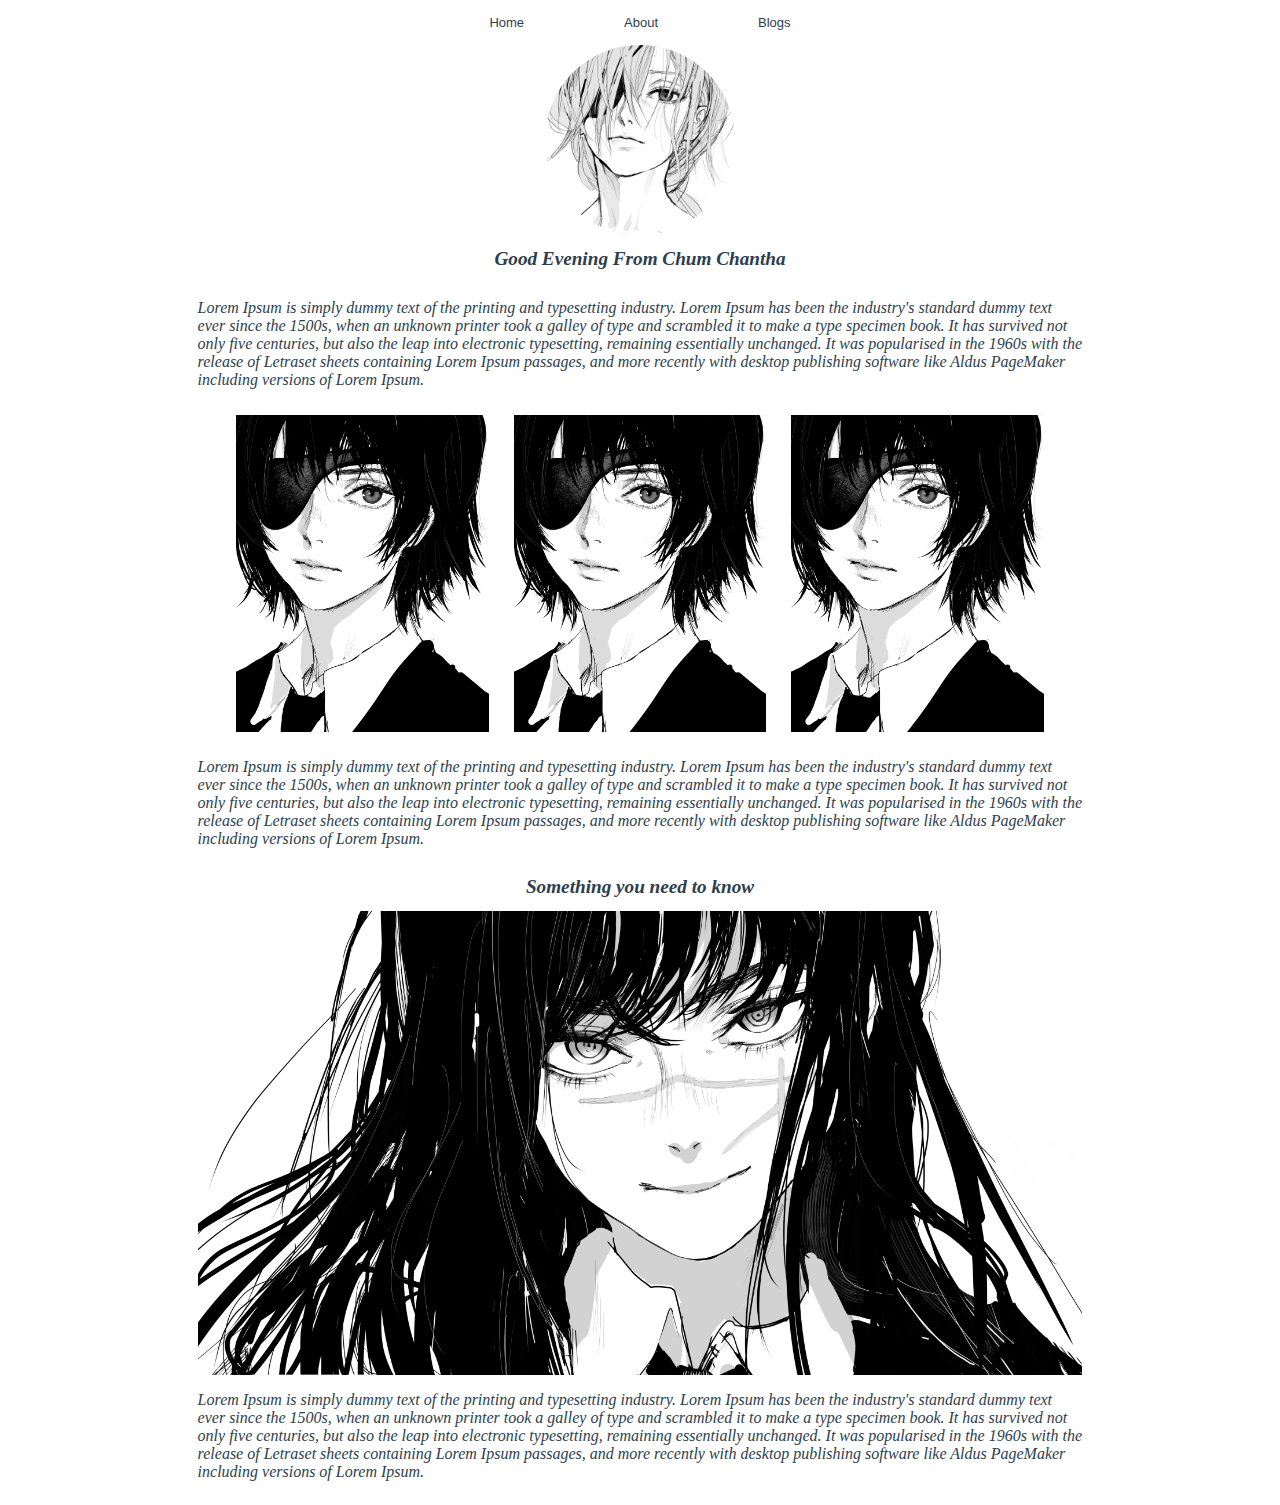
<file: index.html>
<!DOCTYPE html>
<html>
    <head>
        <title>Home</title>
        <link rel="stylesheet" href="css/style.css">
    </head>
    <body>
        <div class="center gap">
            <a href="index.html">Home</a>
            <a href="about.html">About</a>
            <a href="blogs.html">Blogs</a>
        </div>
        <div class="center-column">
            <img class="profile" src="image/inoitoh/inoitoh3.jpg">
            <h1 id="headingText" class="heading">"Good Morning" From Chum Chantha</h1>
            <p class="paragraph">Lorem Ipsum is simply dummy text of the printing and typesetting industry. Lorem Ipsum has been the industry's standard dummy text ever since the 1500s, when an unknown printer took a galley of type and scrambled it to make a type specimen book. It has survived not only five centuries, but also the leap into electronic typesetting, remaining essentially unchanged. It was popularised in the 1960s with the release of Letraset sheets containing Lorem Ipsum passages, and more recently with desktop publishing software like Aldus PageMaker including versions of Lorem Ipsum.</p>
            <div class="center gallery">
                <img class="image" src="image/inoitoh/inoitoh4.jpg">
                <img class="image" src="image/inoitoh/inoitoh4.jpg">
                <img class="image" src="image/inoitoh/inoitoh4.jpg">
            </div>
            <p class="paragraph">Lorem Ipsum is simply dummy text of the printing and typesetting industry. Lorem Ipsum has been the industry's standard dummy text ever since the 1500s, when an unknown printer took a galley of type and scrambled it to make a type specimen book. It has survived not only five centuries, but also the leap into electronic typesetting, remaining essentially unchanged. It was popularised in the 1960s with the release of Letraset sheets containing Lorem Ipsum passages, and more recently with desktop publishing software like Aldus PageMaker including versions of Lorem Ipsum.</p>
            <h1 class="heading">Something you need to know</h1>
            <img style="width: 70%;" src="image/inoitoh/inoitoh6.jpg">
            <p class="paragraph">Lorem Ipsum is simply dummy text of the printing and typesetting industry. Lorem Ipsum has been the industry's standard dummy text ever since the 1500s, when an unknown printer took a galley of type and scrambled it to make a type specimen book. It has survived not only five centuries, but also the leap into electronic typesetting, remaining essentially unchanged. It was popularised in the 1960s with the release of Letraset sheets containing Lorem Ipsum passages, and more recently with desktop publishing software like Aldus PageMaker including versions of Lorem Ipsum.</p>  
        </div>
        <script src="javascript/jquery.js"></script>
        <script src="javascript/script.js"></script>
    </body>
</html>
</file>
<file: css/style.css>
.center{
    display: flex;
    justify-content: center;
    align-items: center;
    flex-direction: row;
}
.center-column{
    display: flex;
    justify-content: center;
    align-items: center;
    flex-direction: column;
}
.gap{
    gap: 100px;
    margin-top: 15px;
    margin-bottom: 15px;
}
.center a{
    text-decoration: none;
    font-family: 'Lucida Sans', 'Lucida Sans Regular', 'Lucida Grande', 'Lucida Sans Unicode', Geneva, Verdana, sans-serif;
    font-size: small;
    color: #2c3e50;
}
.center a:hover{
    color: red;
}
.profile{
    width: 15%;
    border-radius: 50%;
}
.heading{
    font-family: Cambria, Cochin, Georgia, Times, 'Times New Roman', serif;
    color: #2c3e50;
    font-style: italic;
    font-size: larger;
}
.heading:hover{
    color: red;
}
.paragraph{
    width: 70%;
    font-family: Cambria, Cochin, Georgia, Times, 'Times New Roman', serif;
    font-style: italic;
    color: #2c3e50;
}
.paragraph:hover{
    color: blue;
}
.image{
    width: 20%;
}
.gallery{
    gap: 25px;
    margin-top: 10px;
    margin-bottom: 10px;
}
</file>
